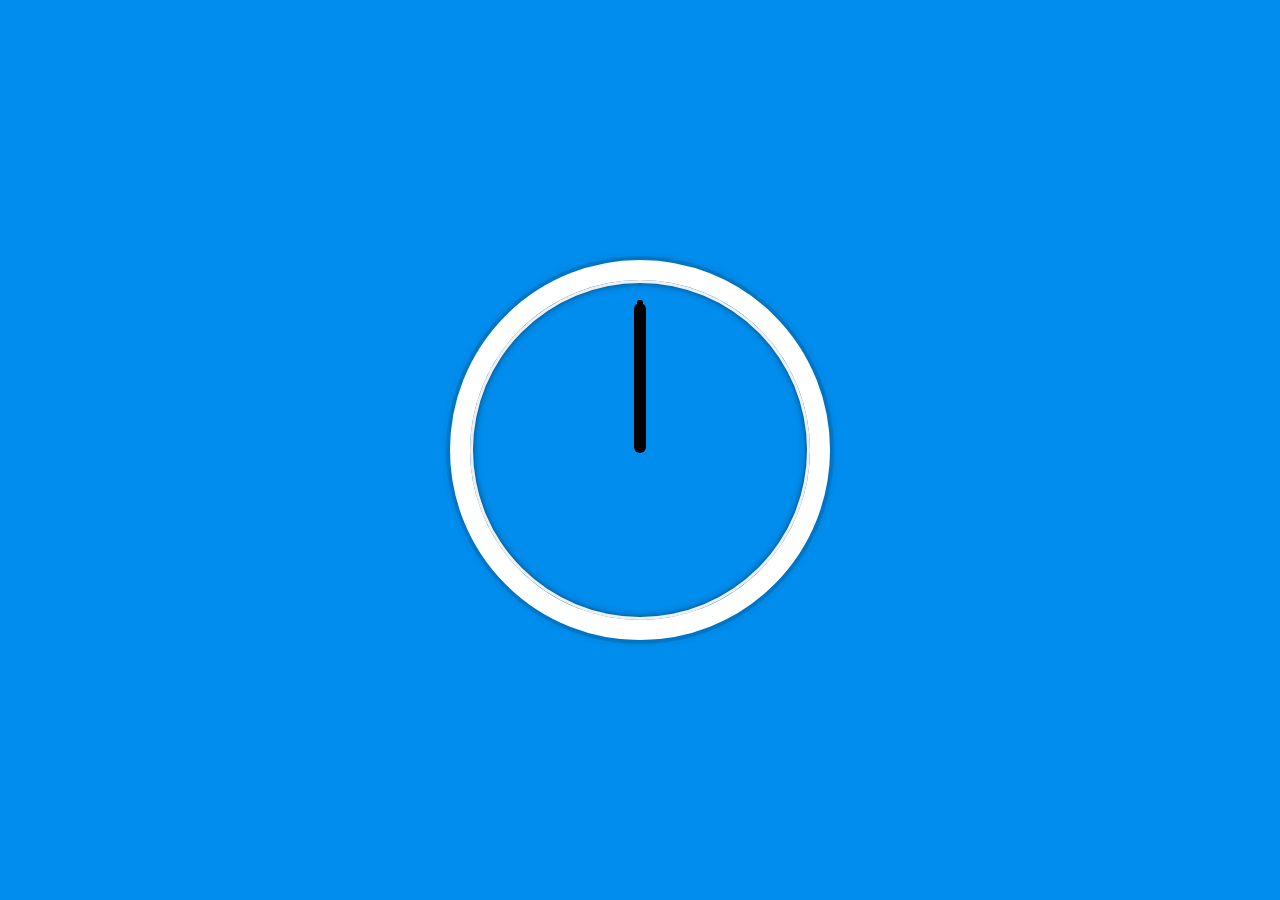
<file: 02 - JS and CSS Clock/index-START.html>
<!DOCTYPE html>
<html lang="en">
<head>
  <meta charset="UTF-8">
  <title>JS + CSS Clock</title>
  <link rel="icon" href="https://fav.farm/🔥" />
</head>
<body>


    <div class="clock">
      <div class="clock-face">
        <div class="hand hour-hand"></div>
        <div class="hand min-hand"></div>
        <div class="hand second-hand"></div>
      </div>
    </div>


  <style>
    html {
      background: #018DED url(https://unsplash.it/1500/1000?image=881&blur=5);
      background-size: cover;
      font-family: 'helvetica neue';
      text-align: center;
      font-size: 10px;
    }

    body {
      margin: 0;
      font-size: 2rem;
      display: flex;
      flex: 1;
      min-height: 100vh;
      align-items: center;
    }

    .clock {
      width: 30rem;
      height: 30rem;
      border: 20px solid white;
      border-radius: 50%;
      margin: 50px auto;
      position: relative;
      padding: 2rem;
      box-shadow:
        0 0 0 4px rgba(0,0,0,0.1),
        inset 0 0 0 3px #EFEFEF,
        inset 0 0 10px black,
        0 0 10px rgba(0,0,0,0.2);
    }

    .clock-face {
      position: relative;
      width: 100%;
      height: 100%;
      transform: translateY(-3px); /* account for the height of the clock hands */
    }

    .hand {
      width: 50%;
      height: 6px;
      background: black;
      position: absolute;
      top: 50%;
      transform-origin: 100%; /*This move the rotate to the end*/
      transform: rotate(90deg); /*Make the hands start at the top (12pm)*/
      transition: all 0.1s;
      transition-timing-function: cubic-bezier(0.1, 2.82, 0.65, 1); /*Gives the ticking feature*/
      border-radius: 12px;
    }

    .hour-hand {
      height: 12px;
    }

  </style>

  <script>
    function setDate() {
       const now = new Date(); /*Get the date*/
       const seconds = now.getSeconds(); /*Get the seconds from the date*/
       const secondsDegrees = ((seconds / 60) * 360) + 90;
       const secondHand = document.querySelector('.second-hand');
       secondHand.style.transform = `rotate(${secondsDegrees}deg)`;
       
       /*Set the minutes to the minute hand*/
       const minutes = now.getMinutes();
       const minutesDegrees = ((minutes / 60) * 360) + 90;
       const minuteHand = document.querySelector('.min-hand');
       minuteHand.style.transform = `rotate(${minutesDegrees}deg)`;

       /*Set the hour hand*/
       const hours = now.getHours();
       const hoursDegrees = ((hours /12) * 360) + 90;
       const hourHand = document.querySelector('.hour-hand');
       hourHand.style.transform = `rotate(${hoursDegrees}deg)`;
    }
    
    setInterval(setDate, 1000); /*Run setDate every second*/

  </script>
</body>
</html>
</file>
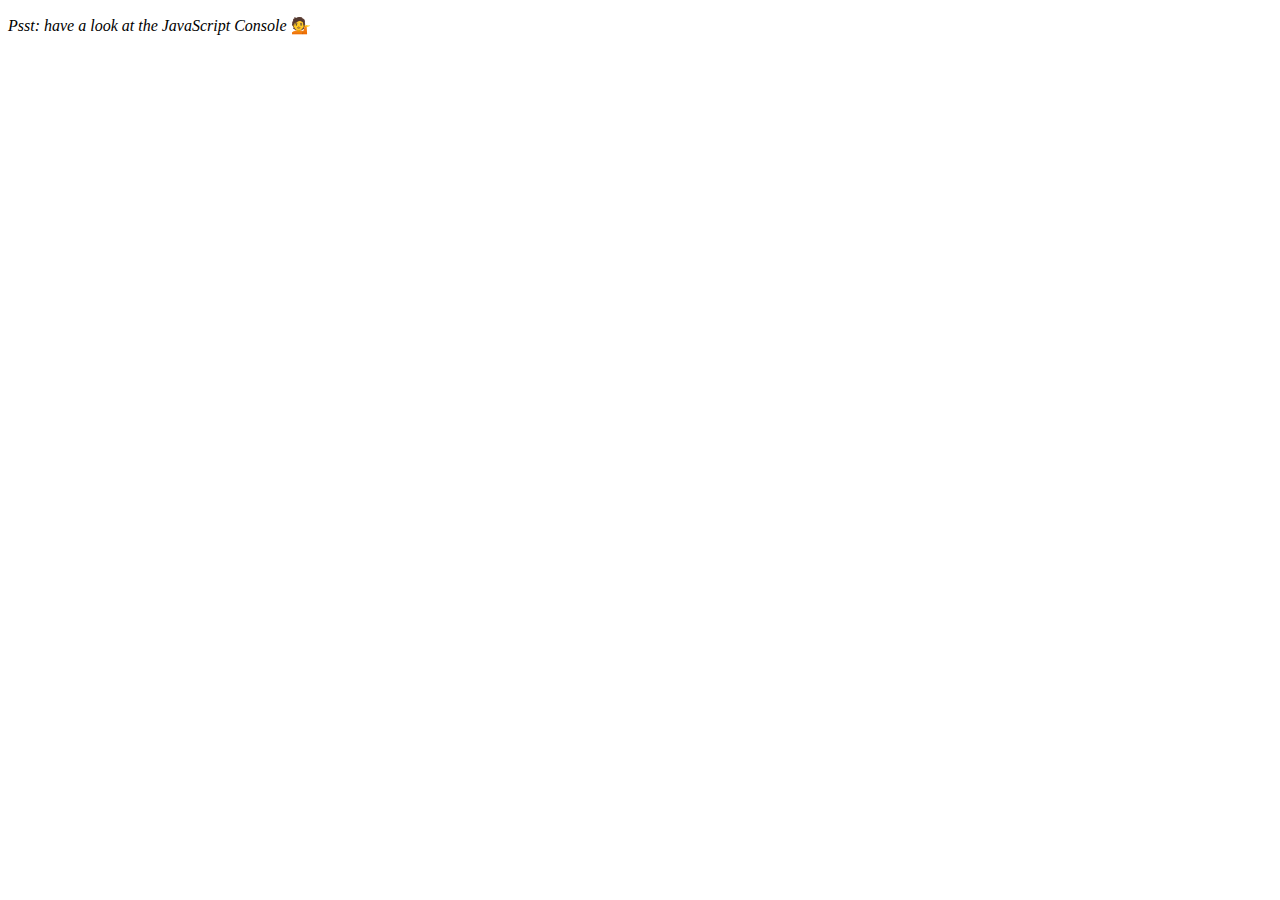
<file: 04 - Array Cardio Day 1/index-START.html>
<!DOCTYPE html>
<html lang="en">
<head>
  <meta charset="UTF-8">
  <title>Array Cardio 💪</title>
  <link rel="icon" href="https://fav.farm/🔥" />
</head>
<body>
  <p><em>Psst: have a look at the JavaScript Console</em> 💁</p>
  <script>
    // Get your shorts on - this is an array workout!
    // ## Array Cardio Day 1

    // Some data we can work with

    const inventors = [
      { first: 'Albert', last: 'Einstein', year: 1879, passed: 1955 },
      { first: 'Isaac', last: 'Newton', year: 1643, passed: 1727 },
      { first: 'Galileo', last: 'Galilei', year: 1564, passed: 1642 },
      { first: 'Marie', last: 'Curie', year: 1867, passed: 1934 },
      { first: 'Johannes', last: 'Kepler', year: 1571, passed: 1630 },
      { first: 'Nicolaus', last: 'Copernicus', year: 1473, passed: 1543 },
      { first: 'Max', last: 'Planck', year: 1858, passed: 1947 },
      { first: 'Katherine', last: 'Blodgett', year: 1898, passed: 1979 },
      { first: 'Ada', last: 'Lovelace', year: 1815, passed: 1852 },
      { first: 'Sarah E.', last: 'Goode', year: 1855, passed: 1905 },
      { first: 'Lise', last: 'Meitner', year: 1878, passed: 1968 },
      { first: 'Hanna', last: 'Hammarström', year: 1829, passed: 1909 }
    ];

    const people = [
      'Bernhard, Sandra', 'Bethea, Erin', 'Becker, Carl', 'Bentsen, Lloyd', 'Beckett, Samuel', 'Blake, William', 'Berger, Ric', 'Beddoes, Mick', 'Beethoven, Ludwig',
      'Belloc, Hilaire', 'Begin, Menachem', 'Bellow, Saul', 'Benchley, Robert', 'Blair, Robert', 'Benenson, Peter', 'Benjamin, Walter', 'Berlin, Irving',
      'Benn, Tony', 'Benson, Leana', 'Bent, Silas', 'Berle, Milton', 'Berry, Halle', 'Biko, Steve', 'Beck, Glenn', 'Bergman, Ingmar', 'Black, Elk', 'Berio, Luciano',
      'Berne, Eric', 'Berra, Yogi', 'Berry, Wendell', 'Bevan, Aneurin', 'Ben-Gurion, David', 'Bevel, Ken', 'Biden, Joseph', 'Bennington, Chester', 'Bierce, Ambrose',
      'Billings, Josh', 'Birrell, Augustine', 'Blair, Tony', 'Beecher, Henry', 'Biondo, Frank'
    ];
    
    // Array.prototype.filter()
    // 1. Filter the list of inventors for those who were born in the 1500's

    const fifeteenHundredInventors = inventors.filter((inventor) => {
      console.log(inventor);
      <!-- if (inventor.year >= 1500 && inventor.year >=1599) {
        return inventor
      } -->
    })
    console.table(fifeteenHundredInventors); //Prints a table


    // Array.prototype.sort()
    // 3. Sort the inventors by birth date, oldest to youngest
    // Sort returns 1 and -1
    
   

    // Array.prototype.reduce()
    // 4. How many years did all the inventors live all together?
    // Reduce will allow you to do something on each iteration like a for loop


    
    // 5. Sort the inventors by years lived


    // 6. create a list of Boulevards in Paris that contain 'de' anywhere in the name
    // https://en.wikipedia.org/wiki/Category:Boulevards_in_Paris


    // 7. sort Exercise
    // Sort the people alphabetically by last name

  
    // 8. Reduce Exercise
    // Sum up the instances of each of these
    const data = ['car', 'car', 'truck', 'truck', 'bike', 'walk', 'car', 'van', 'bike', 'walk', 'car', 'van', 'car', 'truck' ];

    
  </script>
</body>
</html>
</file>
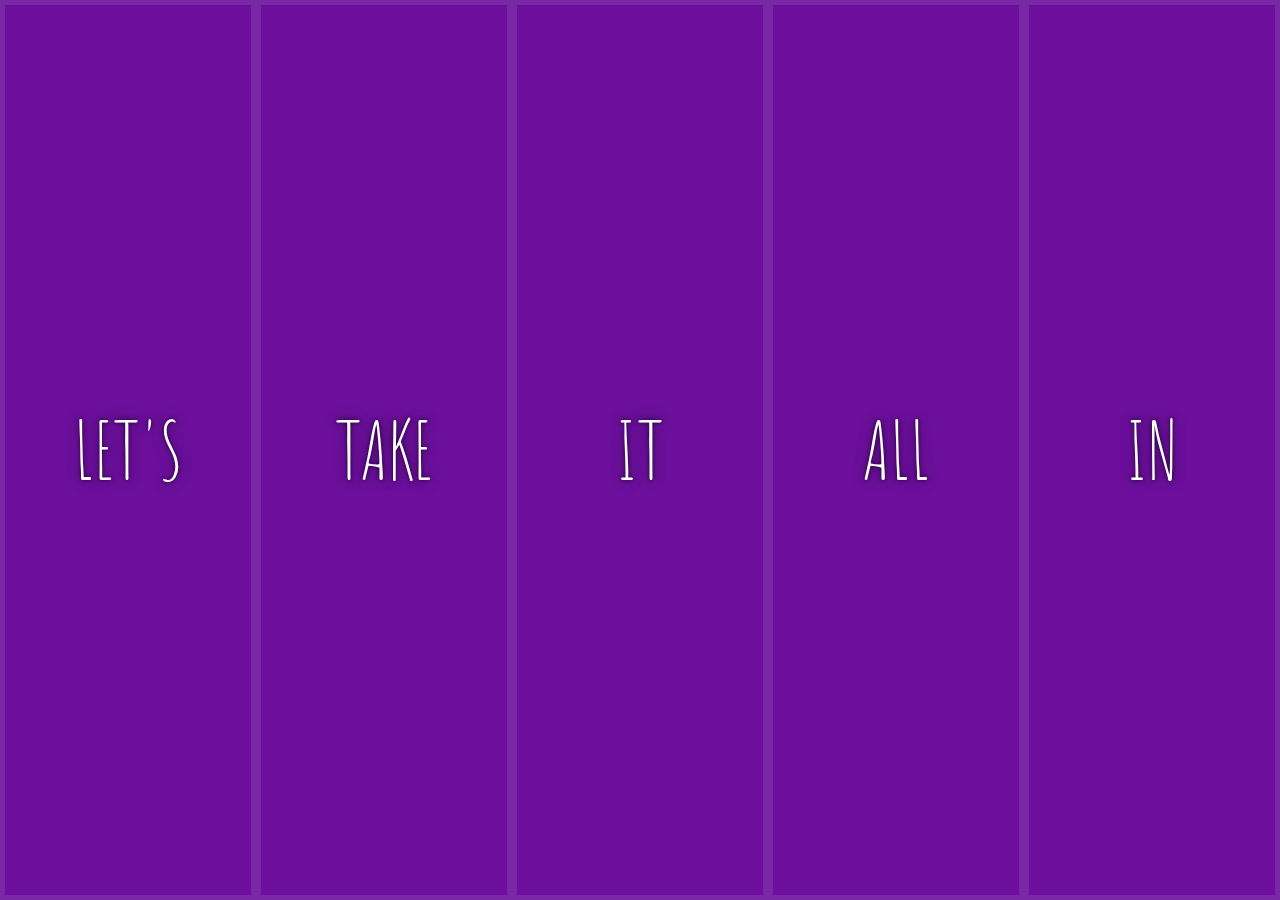
<file: 05 - Flex Panel Gallery/index-START.html>
<!DOCTYPE html>
<html lang="en">
  <head>
    <meta charset="UTF-8" />
    <title>Flex Panels 💪</title>
    <link
      href="https://fonts.googleapis.com/css?family=Amatic+SC"
      rel="stylesheet"
      type="text/css"
    />
    <link rel="icon" href="https://fav.farm/🔥" />
  </head>
  <body>
    <style>
      html {
        box-sizing: border-box;
        background: #ffc600;
        font-family: "helvetica neue";
        font-size: 20px;
        font-weight: 200;
      }

      body {
        margin: 0;
      }

      *,
      *:before,
      *:after {
        box-sizing: inherit;
      }

      .panels {
        min-height: 100vh;
        overflow: hidden;
        display: flex;
      }

      .panel {
        background: #6b0f9c;
        box-shadow: inset 0 0 0 5px rgba(255, 255, 255, 0.1);
        color: white;
        text-align: center;
        align-items: center;
        /* Safari transitionend event.propertyName === flex */
        /* Chrome + FF transitionend event.propertyName === flex-grow */
        transition: font-size 0.7s cubic-bezier(0.61, -0.19, 0.7, -0.11),
          flex 0.7s cubic-bezier(0.61, -0.19, 0.7, -0.11), background 0.2s;
        font-size: 20px;
        background-size: cover;
        background-position: center;
        flex: 1;
        justify-content: center;
        display: flex;
        flex-direction: column;
      }

      .panel1 {
        background-image: url(https://source.unsplash.com/gYl-UtwNg_I/1500x1500);
      }
      .panel2 {
        background-image: url(https://source.unsplash.com/rFKUFzjPYiQ/1500x1500);
      }
      .panel3 {
        background-image: url(https://images.unsplash.com/photo-1465188162913-8fb5709d6d57?ixlib=rb-0.3.5&q=80&fm=jpg&crop=faces&cs=tinysrgb&w=1500&h=1500&fit=crop&s=967e8a713a4e395260793fc8c802901d);
      }
      .panel4 {
        background-image: url(https://source.unsplash.com/ITjiVXcwVng/1500x1500);
      }
      .panel5 {
        background-image: url(https://source.unsplash.com/3MNzGlQM7qs/1500x1500);
      }

      /* Flex Items */
      .panel > * {
        margin: 0;
        width: 100%;
        transition: transform 0.5s;
        flex: 1 0 auto;
        display: flex;
        justify-content: center;
        align-items: center;
      }

      .panel > *:first-child {
        transform: translateY(-100%);
      }

      .panel.open-active > *:first-child {
        transform: translateY(0);
      }

      .panel > *:last-child {
        transform: translateY(100%);
      }

      .panel.open-active > *:last-child {
        transform: translateY(0);
      }

      .panel p {
        text-transform: uppercase;
        font-family: "Amatic SC", cursive;
        text-shadow: 0 0 4px rgba(0, 0, 0, 0.72), 0 0 14px rgba(0, 0, 0, 0.45);
        font-size: 2em;
      }

      .panel p:nth-child(2) {
        font-size: 4em;
      }

      .panel.open {
        flex: 5;
        font-size: 40px;
      }
    </style>

    <div class="panels">
      <div class="panel panel1">
        <p>Hey</p>
        <p>Let's</p>
        <p>Dance</p>
      </div>
      <div class="panel panel2">
        <p>Give</p>
        <p>Take</p>
        <p>Receive</p>
      </div>
      <div class="panel panel3">
        <p>Experience</p>
        <p>It</p>
        <p>Today</p>
      </div>
      <div class="panel panel4">
        <p>Give</p>
        <p>All</p>
        <p>You can</p>
      </div>
      <div class="panel panel5">
        <p>Life</p>
        <p>In</p>
        <p>Motion</p>
      </div>
    </div>

    <script>
      const panels = document.querySelectorAll(".panel");

      function toggleOpen() {
        this.classList.toggle("open");
      }

      function toggleActive(e) {
        console.log(e.propertyName);
        if (e.propertyName.includes("flex")) {
          this.classList.toggle("open-active");
        }
      }

      panels.forEach((panel) => panel.addEventListener("click", toggleOpen));
      panels.forEach((panel) =>
        panel.addEventListener("transitionend", toggleActive)
      );
    </script>
  </body>
</html>
</file>
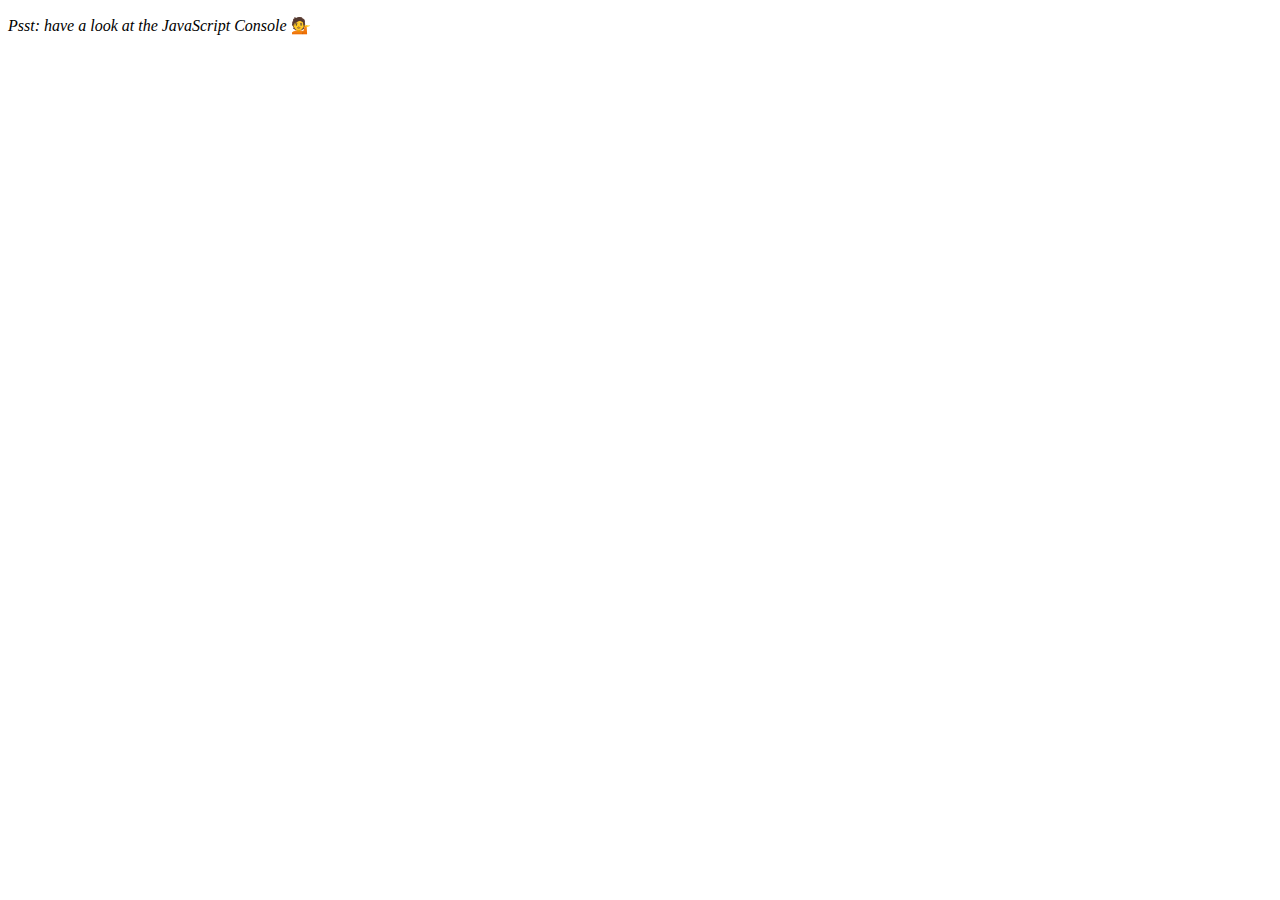
<file: 07 - Array Cardio Day 2/index-START.html>
<!DOCTYPE html>
<html lang="en">
  <head>
    <meta charset="UTF-8" />
    <title>Array Cardio 💪💪</title>
    <link rel="icon" href="https://fav.farm/🔥" />
  </head>
  <body>
    <p><em>Psst: have a look at the JavaScript Console</em> 💁</p>
    <script>
      // ## Array Cardio Day 2

      const people = [
        { name: "Wes", year: 1988 },
        { name: "Kait", year: 1986 },
        { name: "Irv", year: 1970 },
        { name: "Lux", year: 2015 },
      ];

      const comments = [
        { text: "Love this!", id: 523423 },
        { text: "Super good", id: 823423 },
        { text: "You are the best", id: 2039842 },
        { text: "Ramen is my fav food ever", id: 123523 },
        { text: "Nice Nice Nice!", id: 542328 },
      ];

      // Some and Every Checks
      // Array.prototype.some() // is at least one person 19 or older?
      // Array.prototype.every() // is everyone 19 or older?

      const isAdult = people.some((person) => {
        const currentYear = new Date().getFullYear();
        return currentYear - person.year >= 19;
      });

      const areAdults = people.every(
        (person) => new Date().getFullYear() - person.year >= 19
      );

      // Array.prototype.find()
      // Find is like filter, but instead returns just the one you are looking for
      // find the comment with the ID of 823423

      const comment = comments.find((comment) => comment.id === 823423);

      // Array.prototype.findIndex()
      // Find the comment with this ID
      // delete the comment with the ID of 823423

      const index = comments.findIndex((comment) => comment.id === 823423);
      const newComments = [
        ...comments.slice(0, index),
        ...comments.slice(index + 1),
      ];
    </script>
  </body>
</html>
</file>
